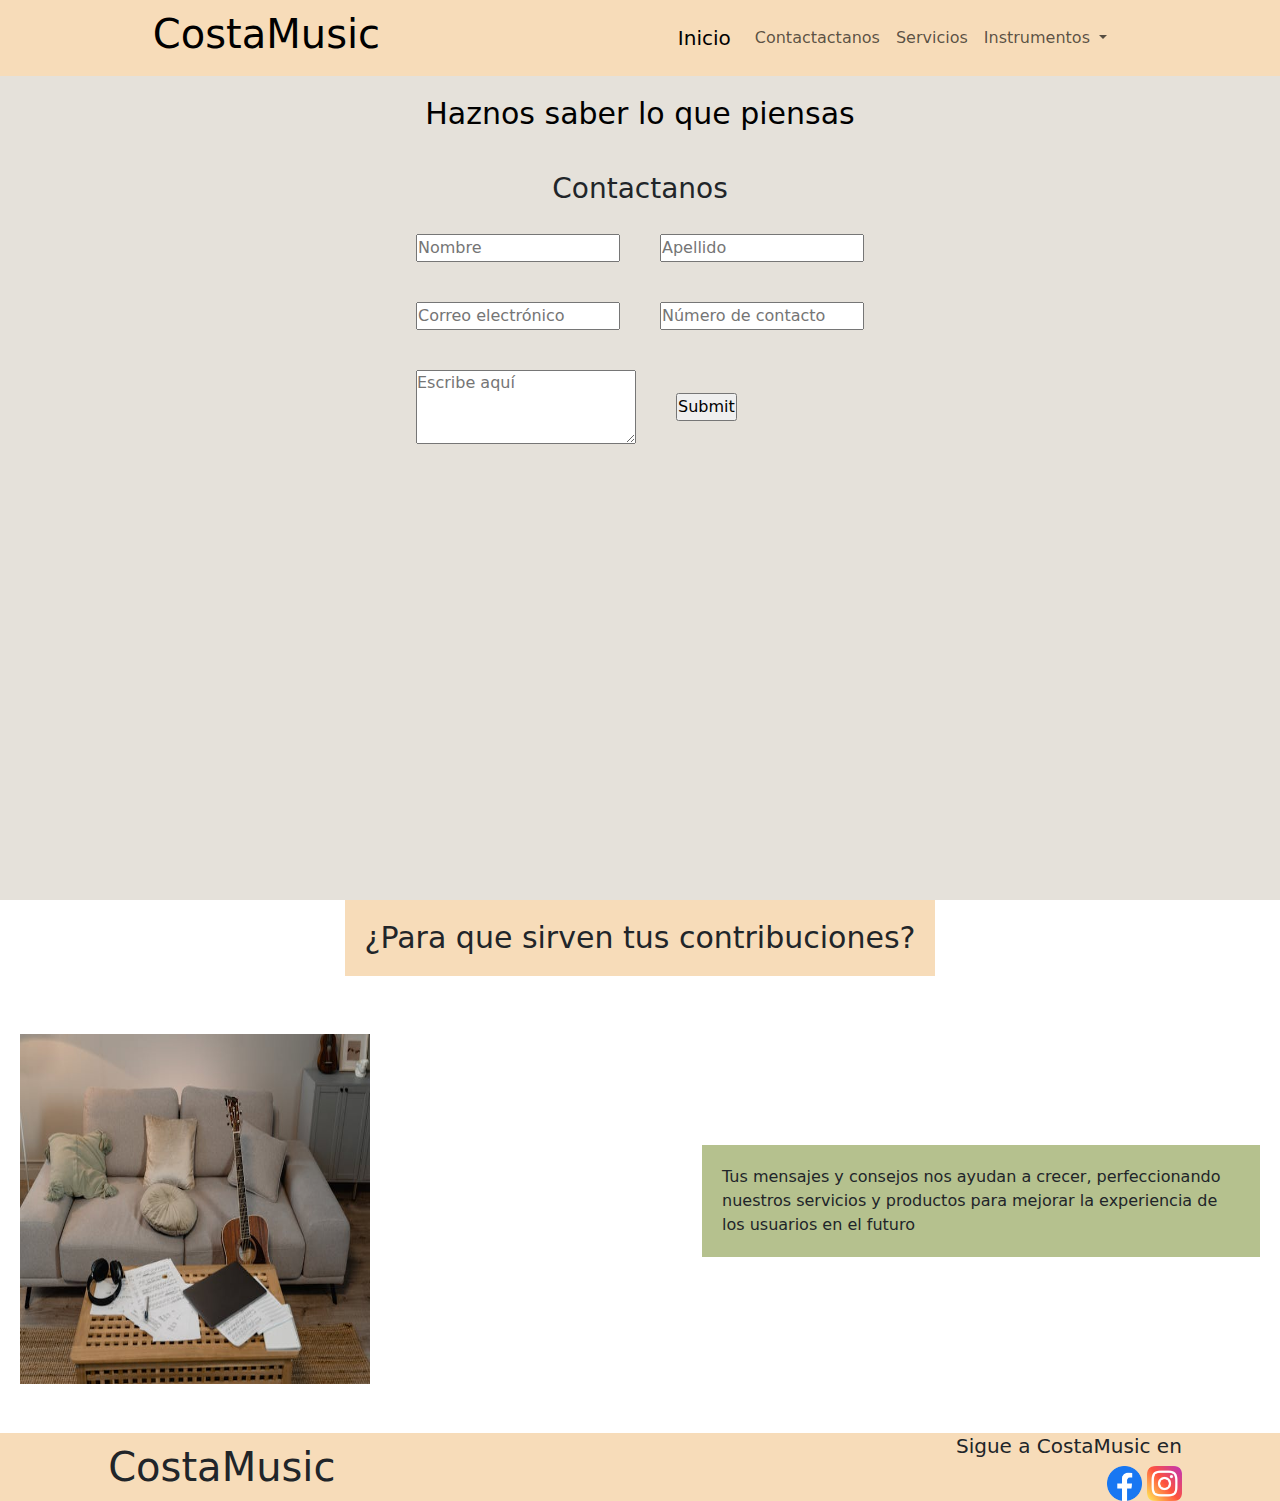
<file: pages/contacto.html>
<!DOCTYPE html>
<html>

<head>
    <meta charset="UTF-8">
    <meta name="viewport" content="width=device-width, initial-scale=1.0">
    <link rel="stylesheet" href="../css/estilos.css">
    <link href="https://cdn.jsdelivr.net/npm/bootstrap@5.3.3/dist/css/bootstrap.min.css" rel="stylesheet"
        integrity="sha384-QWTKZyjpPEjISv5WaRU9OFeRpok6YctnYmDr5pNlyT2bRjXh0JMhjY6hW+ALEwIH" crossorigin="anonymous">
    <title>CostaMusic</title>
</head>

<body>
    <header id="header" class="encabezado">
        <h1>CostaMusic</h1>
        <nav class="navbar navbar-expand-lg fondo-navbar">
            <div class="container-fluid">
                <a class="navbar-brand" href="../index.html">Inicio</a>
                <button class="navbar-toggler" type="button" data-bs-toggle="collapse"
                    data-bs-target="#navbarNavDropdown" aria-controls="navbarNavDropdown" aria-expanded="false"
                    aria-label="Toggle navigation">
                    <span class="navbar-toggler-icon"></span>
                </button>
                <div class="collapse navbar-collapse" id="navbarNavDropdown">
                    <ul class="navbar-nav">
                        <li class="nav-item">
                            <a class="nav-link" href="./contacto.html">Contactactanos</a>
                        </li>
                        <li class="nav-item">
                            <a class="nav-link" href="./servicios.html">Servicios</a>
                        </li>
                        <li class="nav-item dropdown">
                            <a class="nav-link dropdown-toggle" href="./instrumentos.html" role="button"
                                data-bs-toggle="dropdown" aria-expanded="false">
                                Instrumentos
                            </a>
                            <ul class="dropdown-menu">
                                <li><a class="dropdown-item" href="./guitarras-bajos.html">Guitarras y Bajos</a></li>
                                <li><a class="dropdown-item" href="./teclados.html">Teclados</a></li>
                                <li><a class="dropdown-item" href="./percusion.html">Percusión</a></li>
                            </ul>
                        </li>
                    </ul>
                </div>
            </div>
    </header>
    <main>
        <section class="hero-contacto">
            <h2>Haznos saber lo que piensas</h2>
            <div class="formulario">
                <h3>Contactanos</h3>
                <form action="" method="" enctype="">
                    <div>
                        <label for="nombre" class="nombre"></label>
                        <input type="text" name="nombre" id="nombre" placeholder="Nombre">
                    </div>
                    <div>
                        <label for="apellido"></label>
                        <input type="text" name="apellido" id="apellido" placeholder="Apellido">
                    </div>
                </form>
                <form action="">
                    <div>
                        <label for="correo"></label>
                        <input type="email" name="correo" id="correo" placeholder="Correo electrónico">
                    </div>
                    <div class="telefono">
                        <label for="telefono"></label>
                        <input type="text" name="telefono" id="telefono" placeholder="Número de contacto">
                    </div>
                </form>
                <form action="">
                    <div>
                        <textarea name="mensaje" id="" rows="3" cols="25" placeholder="Escribe aquí"></textarea>
                    </div>
                    <div>
                        <input type="submit">
                    </div>
                </form>
            </div>
        </section>
        <section class="informacion-msg">
            <div>
                <h3>¿Para que sirven tus contribuciones?</h3>
                <div>
                    <img src="../img/info-contacto.jpg" alt="">
                <p>Tus mensajes y consejos nos ayudan a crecer, perfeccionando nuestros servicios y productos para mejorar la experiencia de los usuarios en el futuro</p>
            </div>
            </div>
        </section>
    </main>
    <footer class="footer-contacto">
        <h3>CostaMusic</h3>
        <div class="footer-contenedor-iconos">
            <h5>Sigue a CostaMusic en</h5>
            <div class="iconos">
                <a href="https://www.facebook.com" target="_blank"><img src="../img/facebook.png" alt=""></a>
                <a href="https://www.instagram.com" target="_blank"><img src="../img/instagram.png" alt=""></a>
            </div>
        </div>
    </footer>
    <script src="https://cdn.jsdelivr.net/npm/bootstrap@5.3.3/dist/js/bootstrap.bundle.min.js"
        integrity="sha384-YvpcrYf0tY3lHB60NNkmXc5s9fDVZLESaAA55NDzOxhy9GkcIdslK1eN7N6jIeHz"
        crossorigin="anonymous"></script>
</body>
</file>
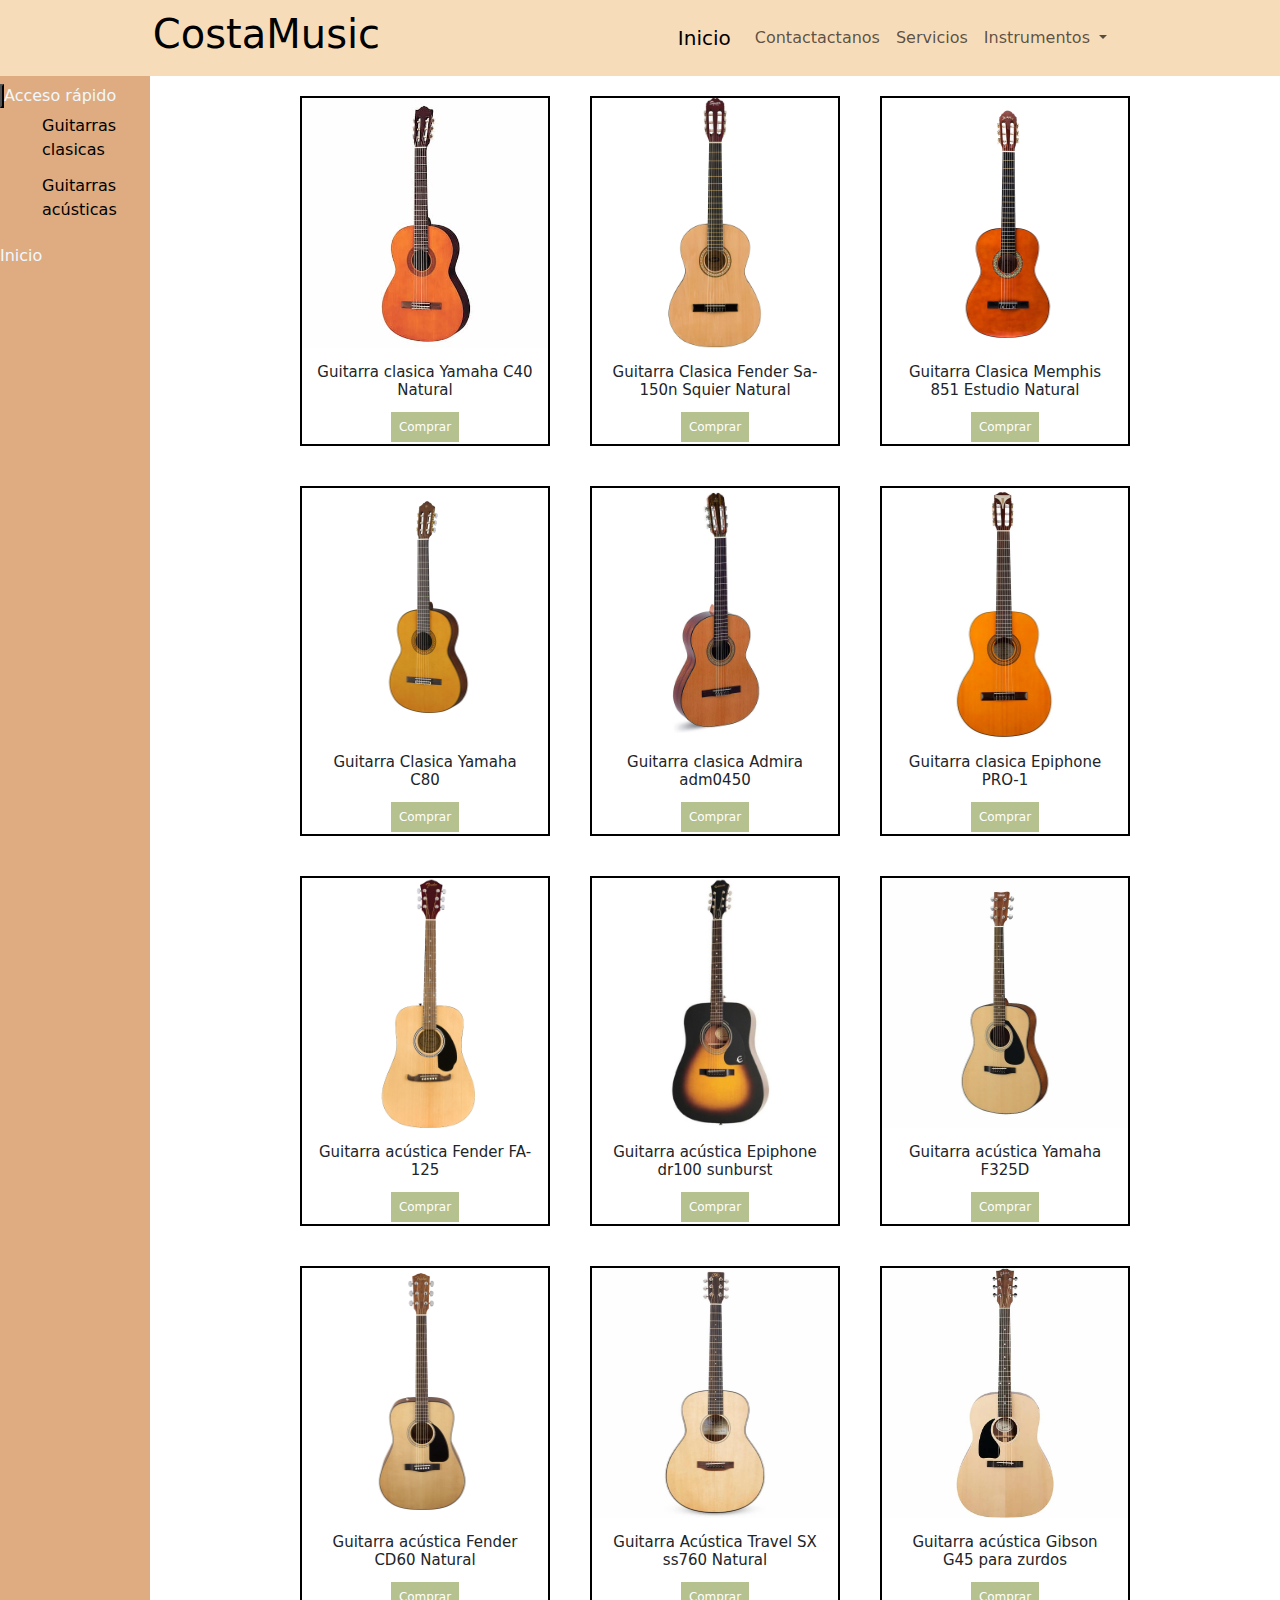
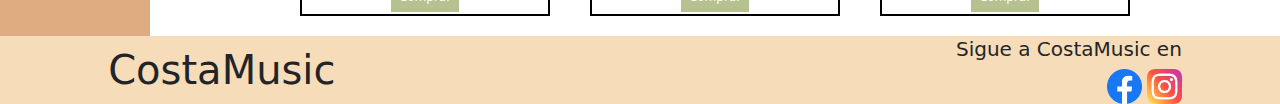
<file: pages/guitarras-bajos.html>
<!DOCTYPE html>
<html>

<head>
    <meta charset="UTF-8">
    <meta name="viewport" content="width=device-width, initial-scale=1.0">
    <link rel="stylesheet" href="../css/estilos.css">
    <link href="https://cdn.jsdelivr.net/npm/bootstrap@5.3.3/dist/css/bootstrap.min.css" rel="stylesheet"
        integrity="sha384-QWTKZyjpPEjISv5WaRU9OFeRpok6YctnYmDr5pNlyT2bRjXh0JMhjY6hW+ALEwIH" crossorigin="anonymous">
    <title>CostaMusic</title>
</head>
<body>
    <header id="header" class="encabezado">
        <h1 class="header-titulo-guitarras">CostaMusic</h1>
        <nav class="navbar navbar-expand-lg fondo-navbar">
            <div class="container-fluid">
                <a class="navbar-brand" href="../index.html">Inicio</a>
                <button class="navbar-toggler" type="button" data-bs-toggle="collapse"
                    data-bs-target="#navbarNavDropdown" aria-controls="navbarNavDropdown" aria-expanded="false"
                    aria-label="Toggle navigation">
                    <span class="navbar-toggler-icon"></span>
                </button>
                <div class="collapse navbar-collapse" id="navbarNavDropdown">
                    <ul class="navbar-nav">
                        <li class="nav-item">
                            <a class="nav-link" href="./contacto.html">Contactactanos</a>
                        </li>
                        <li class="nav-item">
                            <a class="nav-link" href="./servicios.html">Servicios</a>
                        </li>
                        <li class="nav-item dropdown">
                            <a class="nav-link dropdown-toggle" href="./instrumentos.html" role="button"
                                data-bs-toggle="dropdown" aria-expanded="false">
                                Instrumentos
                            </a>
                            <ul class="dropdown-menu">
                                <li><a class="dropdown-item" href="./guitarras-bajos.html">Guitarras y Bajos</a></li>
                                <li><a class="dropdown-item" href="./teclados.html">Teclados</a></li>
                                <li><a class="dropdown-item" href="./percusion.html">Percusión</a></li>
                            </ul>
                        </li>
                    </ul>
                </div>
            </div>
    </header>
    <main>
        <div class="contenedor-grilla-guitarras-bajos">
            <section class="guitarras">
                <div class="productos-contenedor-guitarras">
                    <div id="guitarra-clasica">
                        <img src="../img/guitarra-clasica-yamaha-c40.jpg" alt="">
                        <h3>Guitarra clasica Yamaha C40 Natural</h3>
                        <p><a href="#">Comprar</a></p>
                    </div>
                    <div>
                        <img src="../img/guitarra-clasica-fender.jpg" alt="">
                        <h3>Guitarra Clasica Fender Sa-150n Squier Natural</h3>
                        <p><a href="#">Comprar</a></p>
                    </div>
                    <div>
                        <img src="../img/guitarra-clasica-memphis.jpg" alt="">
                        <h3>Guitarra Clasica Memphis 851 Estudio Natural</h3>
                        <p><a href="#">Comprar</a></p>
                    </div>
                    <div>
                        <img src="../img/guitarra-clasica-yamaha-c80.jpg" alt="">
                        <h3>Guitarra Clasica Yamaha C80</h3>
                        <p><a href="#">Comprar</a></p>
                    </div>
                    <div>
                        <img src="../img/guitarra-clasica-admira-adm0450.jpg" alt="">
                        <h3>Guitarra clasica Admira adm0450</h3>
                        <p><a href="#">Comprar</a></p>
                    </div>
                    <div>
                        <img src="../img/guitarra-clasica-epiphone-pro-1.jpg" alt="">
                        <h3>Guitarra clasica Epiphone PRO-1</h3>
                        <p><a href="#">Comprar</a></p>
                    </div>
                    <div id="guitarra-acustica">
                        <img src="../img/guitarra-acustica-fender-fa125.jpg" alt="">
                        <h3>Guitarra acústica Fender FA-125</h3>
                        <p><a href="">Comprar</a></p>
                    </div>
                    <div>
                        <img src="../img/guitarra-acustica-epiphone-dr100-sunburst.jpg" alt="">
                        <h3>Guitarra acústica Epiphone dr100 sunburst</h3>
                        <p><a href="#">Comprar</a></p>
                    </div>
                    <div>
                        <img src="../img/guitarra-acustica-yamaha-f325d.jpg" alt="">
                        <h3>Guitarra acústica Yamaha F325D</h3>
                        <p><a href="#">Comprar</a></p>
                    </div>
                    <div class="guitarra-acustica-4">
                        <img src="../img/guitarra-acústica-fender-cd60-dread-v3.jpg" alt="">
                        <h3>Guitarra acústica Fender CD60 Natural</h3>
                        <p><a href="#">Comprar</a></p>
                    </div>
                    <div class="guitarra-acustica-5">
                        <img src="../img/guitarra-acustica-travel-sx-ss760.jpg" alt="">
                        <h3>Guitarra Acústica Travel SX ss760 Natural</h3>
                        <p><a href="#">Comprar</a></p>
                    </div>
                    <div class="guitarra-acustica-6">
                        <img src="../img/guitarra-acustica-gibson-g45.jpg" alt="">
                        <h3>Guitarra acústica Gibson G45 para zurdos</h3>
                        <p><a href="#">Comprar</a></p>
                    </div>
                </div>
            </section>
            <section class="menu-productos">
                <nav class="navbar">
                    <div class="wrapper">
                        <aside id="sidebar">
                            <div class="d-flex">
                                <button class="toggle-btn" type="button">
                                    <i class="lni lni-grid-alt"></i>
                                </button>
                                <div class="sidebar-logo">
                                    <a href="#">Acceso rápido</a>
                                </div>
                            </div>
                            <ul class="sidebar-nav">
                                <li class="sidebar-item">
                                    <a href="#" class="sidebar-link">
                                        <i class="lni lni-user"></i>
                                        <span>Guitarras clasicas</span>
                                    </a>
                                </li>
                                <li class="sidebar-item">
                                    <a href="#" class="sidebar-link collapsed has-dropdown" data-bs-toggle="collapse"
                                        data-bs-target="#auth" aria-expanded="false" aria-controls="auth">
                                        <i class="lni lni-protection"></i>
                                        <span>Guitarras acústicas</span>
                                    </a>
                                    <ul id="auth" class="sidebar-dropdown list-unstyled collapse" data-bs-parent="#sidebar">
                                        <li class="sidebar-item">
                                            <a href="#" class="sidebar-link">Login</a>
                                        </li>
                                        <li class="sidebar-item">
                                            <a href="#" class="sidebar-link">Register</a>
                                        </li>
                                    </ul>
                                </li>
                            </ul>
                            <div class="sidebar-footer">
                                <a href="../index.html" class="sidebar-link">
                                    <i class="lni lni-exit"></i>
                                    <span>Inicio</span>
                                </a>
                            </div>
                        </aside>
                </nav>
            </section>
        </div>
    </main>
    <footer class="footer-instrumentos">
        <h3>CostaMusic</h3>
        <div class="footer-contenedor-iconos">
            <h5>Sigue a CostaMusic en</h5>
            <div class="iconos">
                <a href="https://www.facebook.com" target="_blank"><img src="../img/facebook.png" alt=""></a>
                <a href="https://www.instagram.com" target="_blank"><img src="../img/instagram.png" alt=""></a>
            </div>
        </div>
    </footer>
    <script src="https://cdn.jsdelivr.net/npm/bootstrap@5.3.3/dist/js/bootstrap.bundle.min.js"
        integrity="sha384-YvpcrYf0tY3lHB60NNkmXc5s9fDVZLESaAA55NDzOxhy9GkcIdslK1eN7N6jIeHz"
        crossorigin="anonymous"></script>
</body>
</file>
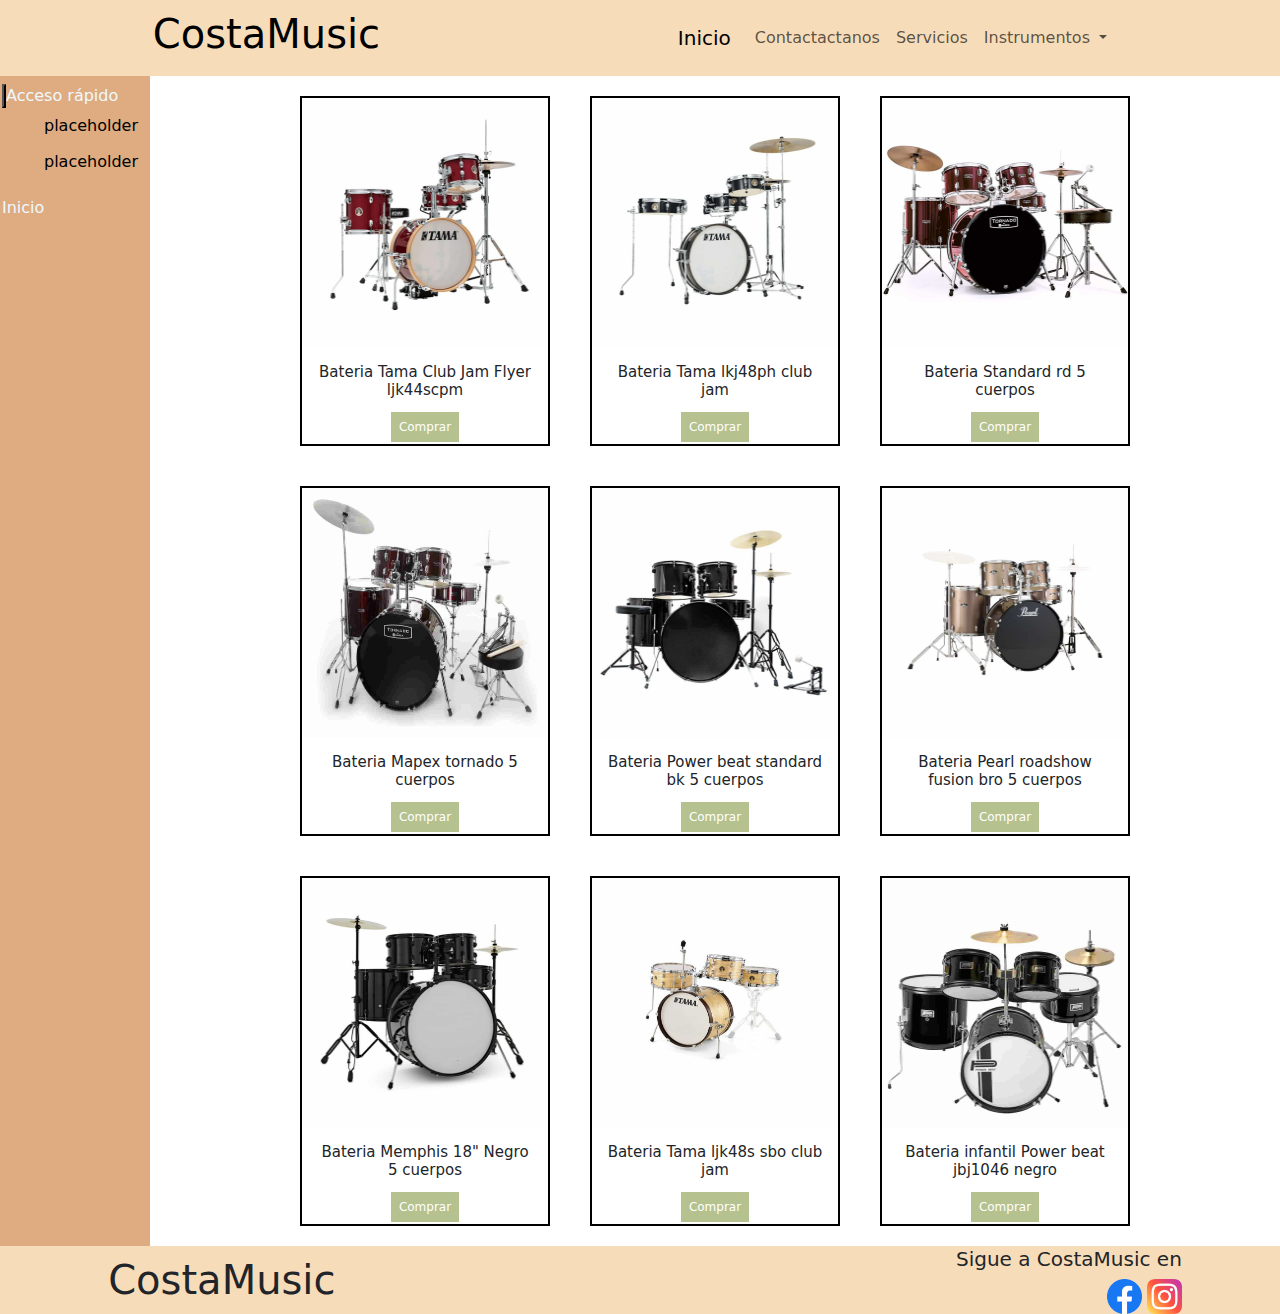
<file: pages/percusion.html>
<!DOCTYPE html>
<html>

<head>
    <meta charset="UTF-8">
    <meta name="viewport" content="width=device-width, initial-scale=1.0">
    <link rel="stylesheet" href="../css/estilos.css">
    <link href="https://cdn.jsdelivr.net/npm/bootstrap@5.3.3/dist/css/bootstrap.min.css" rel="stylesheet"
        integrity="sha384-QWTKZyjpPEjISv5WaRU9OFeRpok6YctnYmDr5pNlyT2bRjXh0JMhjY6hW+ALEwIH" crossorigin="anonymous">
    <title>CostaMusic</title>
</head>
<body>
    <header id="header" class="encabezado">
        <h1 class="header-titulo-guitarras">CostaMusic</h1>
        <nav class="navbar navbar-expand-lg fondo-navbar">
            <div class="container-fluid">
                <a class="navbar-brand" href="../index.html">Inicio</a>
                <button class="navbar-toggler" type="button" data-bs-toggle="collapse"
                    data-bs-target="#navbarNavDropdown" aria-controls="navbarNavDropdown" aria-expanded="false"
                    aria-label="Toggle navigation">
                    <span class="navbar-toggler-icon"></span>
                </button>
                <div class="collapse navbar-collapse" id="navbarNavDropdown">
                    <ul class="navbar-nav">
                        <li class="nav-item">
                            <a class="nav-link" href="./contacto.html">Contactactanos</a>
                        </li>
                        <li class="nav-item">
                            <a class="nav-link" href="./servicios.html">Servicios</a>
                        </li>
                        <li class="nav-item dropdown">
                            <a class="nav-link dropdown-toggle" href="./instrumentos.html" role="button"
                                data-bs-toggle="dropdown" aria-expanded="false">
                                Instrumentos
                            </a>
                            <ul class="dropdown-menu">
                                <li><a class="dropdown-item" href="./guitarras-bajos.html">Guitarras y Bajos</a></li>
                                <li><a class="dropdown-item" href="./teclados.html">Teclados</a></li>
                                <li><a class="dropdown-item" href="./percusion.html">Percusión</a></li>
                            </ul>
                        </li>
                    </ul>
                </div>
            </div>
    </header>
    <main>
        <div class="contenedor-grilla-percusion">
            <section>
                <div class="productos-contenedor-percusion">
                    <div id="baterias">
                        <img src="../img/bateria-tama-club-jam-flyer-ljk44scpm.jpg" alt="">
                        <h3>Bateria Tama Club Jam Flyer ljk44scpm</h3>
                        <p><a href="#">Comprar</a></p>
                    </div>
                    <div>
                        <img src="../img/bateria-tama-lkj48ph-club-jam-negro.jpg" alt="">
                        <h3>Bateria Tama lkj48ph club jam</h3>
                        <p><a href="#">Comprar</a></p>
                    </div>
                    <div>
                        <img src="../img/bateria-tornado-standard-rd-5-cuerpos.jpg" alt="">
                        <h3>Bateria Standard rd 5 cuerpos</h3>
                        <p><a href="#">Comprar</a></p>
                    </div>
                    <div>
                        <img src="../img/bateria-mapex-tornado-5-cuerpos.jpg" alt="">
                        <h3>Bateria Mapex tornado 5 cuerpos</h3>
                        <p><a href="#">Comprar</a></p>
                    </div>
                    <div>
                        <img src="../img/bateria-power-beat-standard-bk-5-cuerpos.jpg" alt="">
                        <h3>Bateria Power beat standard bk 5 cuerpos</h3>
                        <p><a href="#">Comprar</a></p>
                    </div>
                    <div>
                        <img src="../img/bateria-pearl-roadshow-fusion-bro-5-cuerpos.jpg" alt="">
                        <h3>Bateria Pearl roadshow fusion bro 5 cuerpos</h3>
                        <p><a href="#">Comprar</a></p>
                    </div>
                    <div>
                        <img src="../img/bateria-memphis-18-negro-5cuerpos.jpg" alt="">
                        <h3>Bateria Memphis 18" Negro 5 cuerpos</h3>
                        <p><a href="#">Comprar</a></p>
                    </div>
                    <div>
                        <img src="../img/bateria-tama-ljk48s-sbo-club-jam.jpg" alt="">
                        <h3>Bateria Tama ljk48s sbo club jam</h3>
                        <p><a href="#">Comprar</a></p>
                    </div>
                    <div>
                        <img src="../img/bateria-infantil-power-beat-jbj1046-black.jpg" alt="">
                        <h3>Bateria infantil Power beat jbj1046 negro</h3>
                        <p><a href="#">Comprar</a></p>
                    </div>
                </div>
            </section>
            <section class="menu-productos">
                <nav class="navbar">
                    <div class="wrapper">
                        <aside id="sidebar">
                            <div class="d-flex">
                                <button class="toggle-btn" type="button">
                                    <i class="lni lni-grid-alt"></i>
                                </button>
                                <div class="sidebar-logo">
                                    <a href="#">Acceso rápido</a>
                                </div>
                            </div>
                            <ul class="sidebar-nav">
                                <li class="sidebar-item">
                                    <a href="#" class="sidebar-link">
                                        <i class="lni lni-user"></i>
                                        <span>placeholder</span>
                                    </a>
                                </li>
                                <li class="sidebar-item">
                                    <a href="#" class="sidebar-link collapsed has-dropdown" data-bs-toggle="collapse"
                                        data-bs-target="#auth" aria-expanded="false" aria-controls="auth">
                                        <i class="lni lni-protection"></i>
                                        <span>placeholder</span>
                                    </a>
                                </li>
                            </ul>
                            <div class="sidebar-footer">
                                <a href="../index.html" class="sidebar-link">
                                    <i class="lni lni-exit"></i>
                                    <span>Inicio</span>
                                </a>
                            </div>
                        </aside>
                </nav>
            </section>
        </div>
    </main>
    <footer class="footer-instrumentos">
        <h3>CostaMusic</h3>
        <div class="footer-contenedor-iconos">
            <h5>Sigue a CostaMusic en</h5>
            <div class="iconos">
                <a href="https://www.facebook.com" target="_blank"><img src="../img/facebook.png" alt=""></a>
                <a href="https://www.instagram.com" target="_blank"><img src="../img/instagram.png" alt=""></a>
            </div>
        </div>
    </footer>
    <script src="https://cdn.jsdelivr.net/npm/bootstrap@5.3.3/dist/js/bootstrap.bundle.min.js"
        integrity="sha384-YvpcrYf0tY3lHB60NNkmXc5s9fDVZLESaAA55NDzOxhy9GkcIdslK1eN7N6jIeHz"
        crossorigin="anonymous"></script>
</body>
</file>
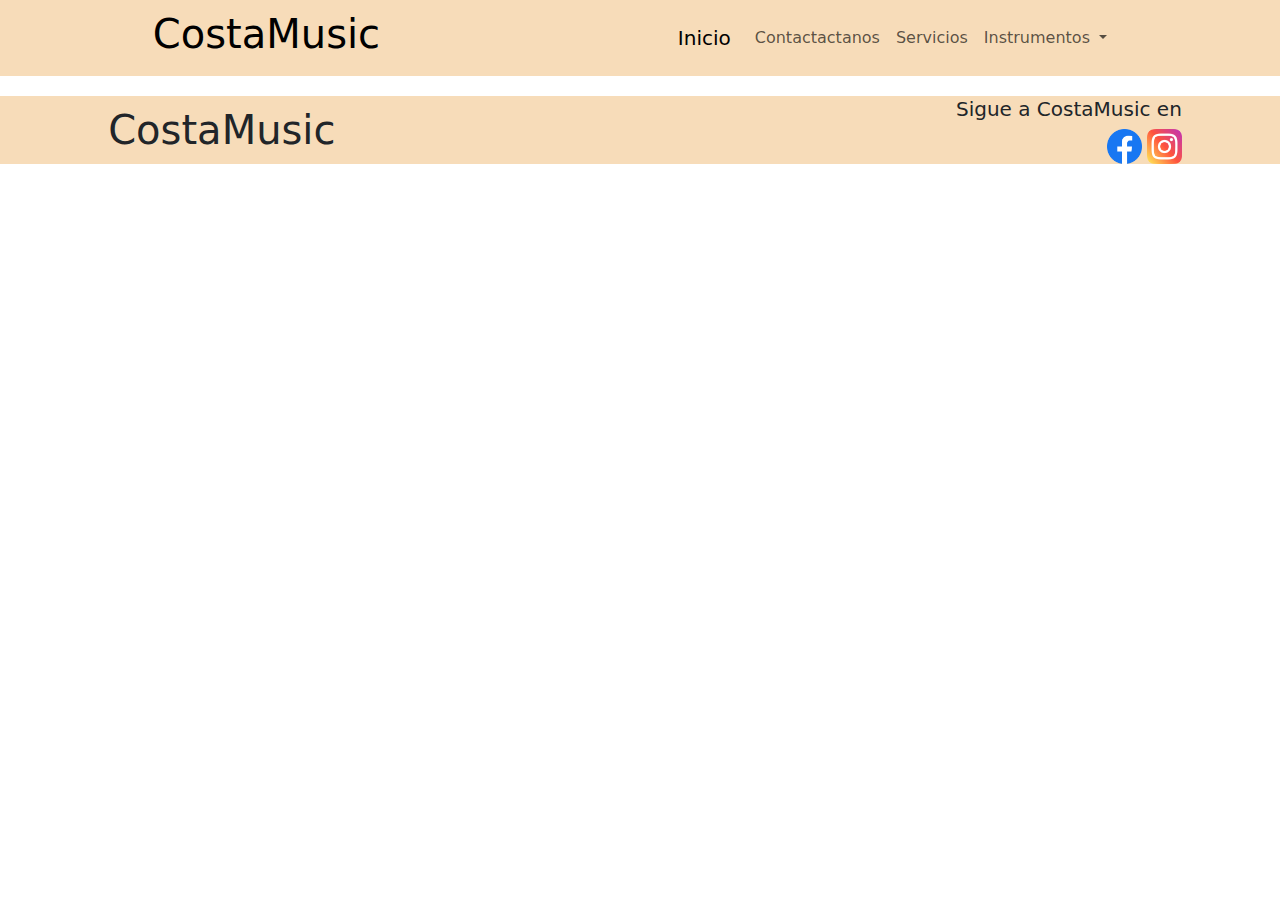
<file: pages/servicios.html>
<!DOCTYPE html>
<html>
<head>
    <meta charset="UTF-8">
    <meta name="viewport" content="width=device-width, initial-scale=1.0">
    <link rel="stylesheet" href="../css/estilos.css">
    <link href="https://cdn.jsdelivr.net/npm/bootstrap@5.3.3/dist/css/bootstrap.min.css" rel="stylesheet"
    integrity="sha384-QWTKZyjpPEjISv5WaRU9OFeRpok6YctnYmDr5pNlyT2bRjXh0JMhjY6hW+ALEwIH" crossorigin="anonymous">
    <title>CostaMusic</title>
</head>
<body>
    <header id="header" class="encabezado">
        <h1>CostaMusic</h1>
        <nav class="navbar navbar-expand-lg fondo-navbar">
            <div class="container-fluid">
                <a class="navbar-brand" href="../index.html">Inicio</a>
                <button class="navbar-toggler" type="button" data-bs-toggle="collapse"
                    data-bs-target="#navbarNavDropdown" aria-controls="navbarNavDropdown" aria-expanded="false"
                    aria-label="Toggle navigation">
                    <span class="navbar-toggler-icon"></span>
                </button>
                <div class="collapse navbar-collapse" id="navbarNavDropdown">
                    <ul class="navbar-nav">
                        <li class="nav-item">
                            <a class="nav-link" href="./contacto.html">Contactactanos</a>
                        </li>
                        <li class="nav-item">
                            <a class="nav-link" href="./servicios.html">Servicios</a>
                        </li>
                        <li class="nav-item dropdown">
                            <a class="nav-link dropdown-toggle" href="./instrumentos.html" role="button" data-bs-toggle="dropdown"
                                aria-expanded="false">
                                Instrumentos
                            </a>
                            <ul class="dropdown-menu">
                                <li><a class="dropdown-item" href="./guitarras-bajos.html">Guitarras y Bajos</a></li>
                                <li><a class="dropdown-item" href="./teclados.html">Teclados</a></li>
                                <li><a class="dropdown-item" href="./percusion.html">Percusión</a></li>
                            </ul>
                        </li>
                    </ul>
                </div>
            </div>
        </header>
    <main>
        <section>
        </section>
    </main>
    <footer>
        <h3>CostaMusic</h3>
        <div class="footer-contenedor-iconos">
            <h5>Sigue a CostaMusic en</h5>
            <div class="iconos">
                <a href="https://www.facebook.com" target="_blank"><img src="../img/facebook.png" alt=""></a>
                <a href="https://www.instagram.com" target="_blank"><img src="../img/instagram.png" alt=""></a>
            </div>
        </div>
    </footer>
    <script src="https://cdn.jsdelivr.net/npm/bootstrap@5.3.3/dist/js/bootstrap.bundle.min.js"
    integrity="sha384-YvpcrYf0tY3lHB60NNkmXc5s9fDVZLESaAA55NDzOxhy9GkcIdslK1eN7N6jIeHz"
    crossorigin="anonymous"></script>
</body>
</file>
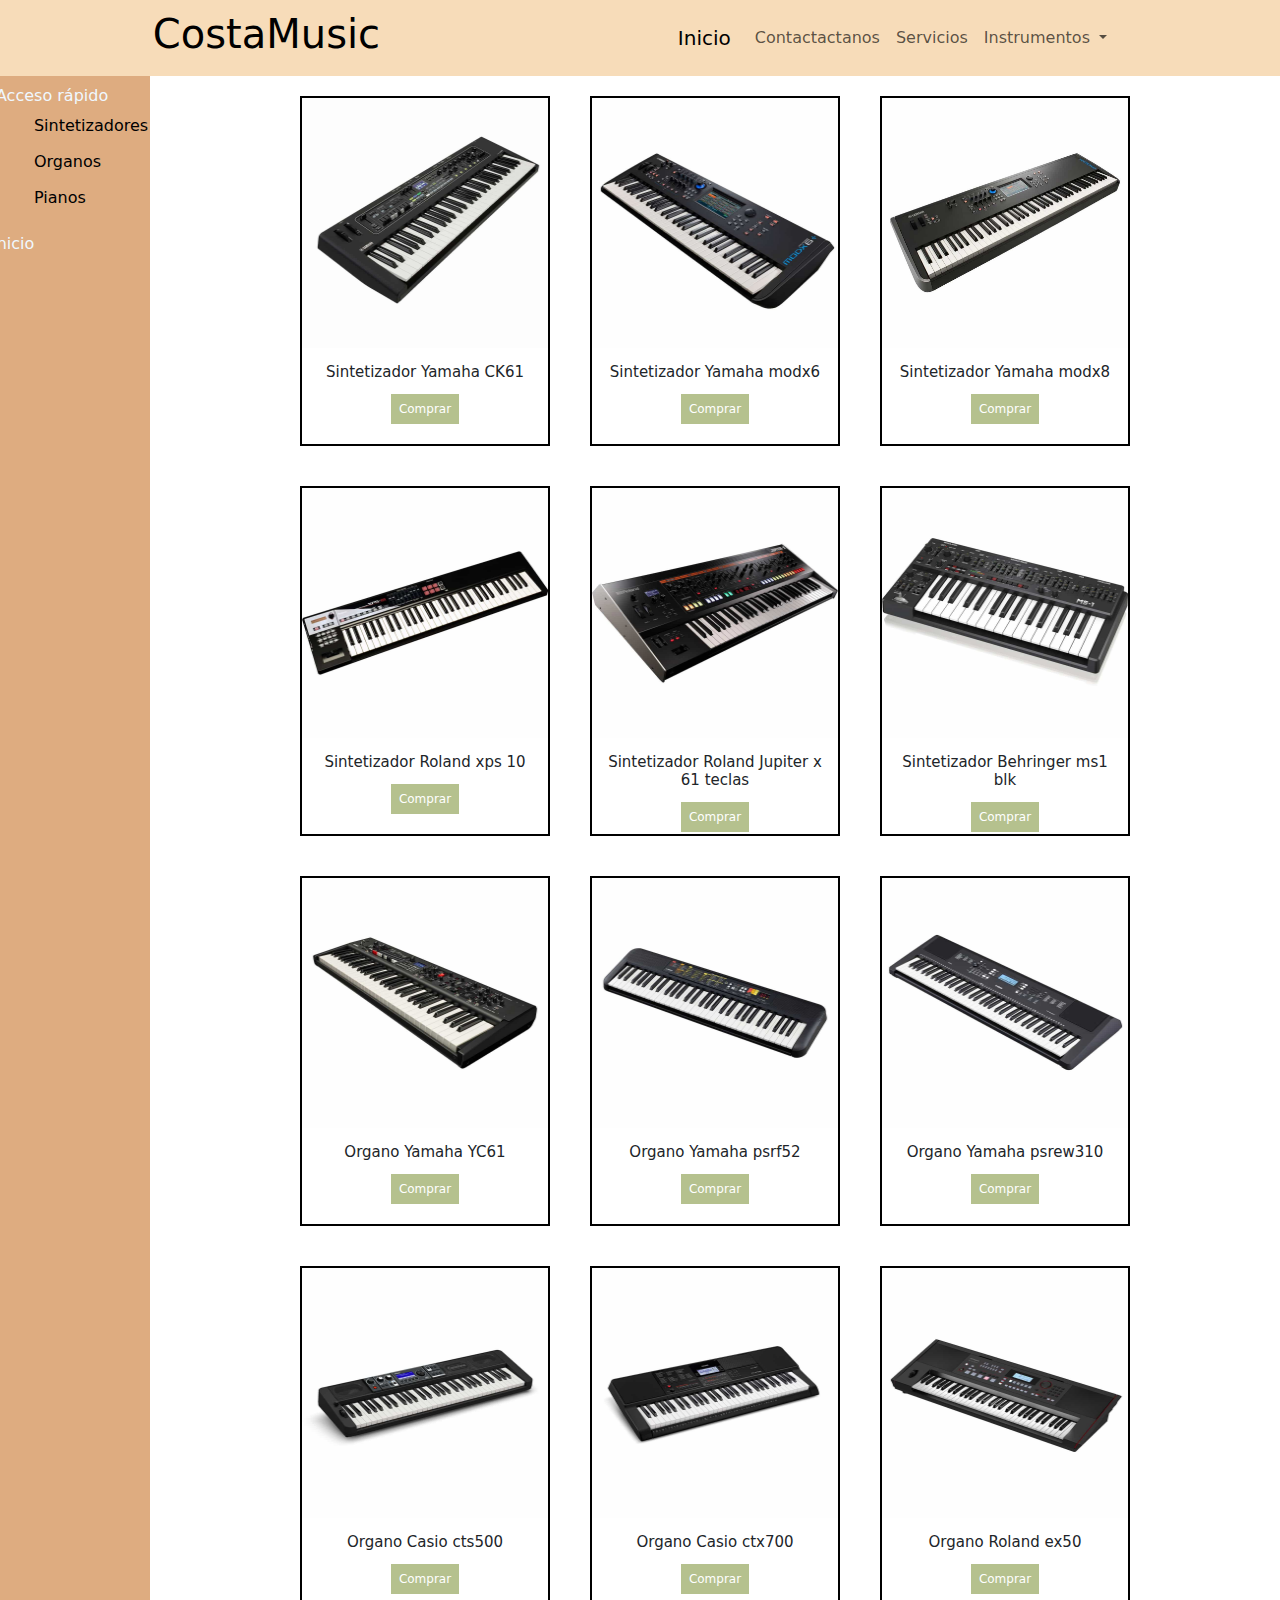
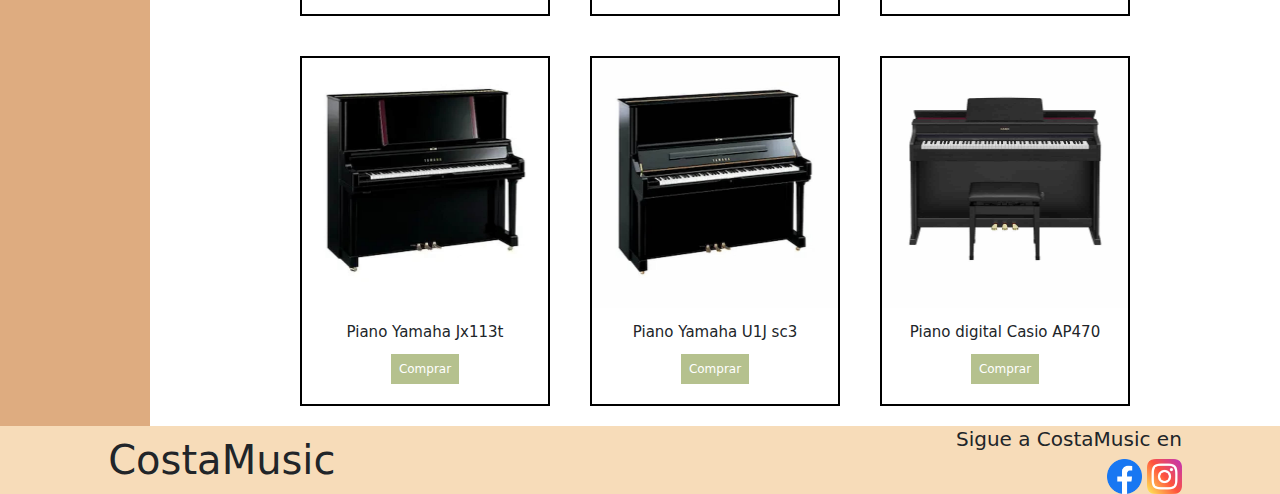
<file: pages/teclados.html>
<!DOCTYPE html>
<html>

<head>
    <meta charset="UTF-8">
    <meta name="viewport" content="width=device-width, initial-scale=1.0">
    <link rel="stylesheet" href="../css/estilos.css">
    <link href="https://cdn.jsdelivr.net/npm/bootstrap@5.3.3/dist/css/bootstrap.min.css" rel="stylesheet"
        integrity="sha384-QWTKZyjpPEjISv5WaRU9OFeRpok6YctnYmDr5pNlyT2bRjXh0JMhjY6hW+ALEwIH" crossorigin="anonymous">
    <title>CostaMusic</title>
</head>
<body>
    <header id="header" class="encabezado">
        <h1 class="header-titulo-guitarras">CostaMusic</h1>
        <nav class="navbar navbar-expand-lg fondo-navbar">
            <div class="container-fluid">
                <a class="navbar-brand" href="../index.html">Inicio</a>
                <button class="navbar-toggler" type="button" data-bs-toggle="collapse"
                    data-bs-target="#navbarNavDropdown" aria-controls="navbarNavDropdown" aria-expanded="false"
                    aria-label="Toggle navigation">
                    <span class="navbar-toggler-icon"></span>
                </button>
                <div class="collapse navbar-collapse" id="navbarNavDropdown">
                    <ul class="navbar-nav">
                        <li class="nav-item">
                            <a class="nav-link" href="./contacto.html">Contactactanos</a>
                        </li>
                        <li class="nav-item">
                            <a class="nav-link" href="./servicios.html">Servicios</a>
                        </li>
                        <li class="nav-item dropdown">
                            <a class="nav-link dropdown-toggle" href="./instrumentos.html" role="button"
                                data-bs-toggle="dropdown" aria-expanded="false">
                                Instrumentos
                            </a>
                            <ul class="dropdown-menu">
                                <li><a class="dropdown-item" href="./guitarras-bajos.html">Guitarras y Bajos</a></li>
                                <li><a class="dropdown-item" href="./teclados.html">Teclados</a></li>
                                <li><a class="dropdown-item" href="./percusion.html">Percusión</a></li>
                            </ul>
                        </li>
                    </ul>
                </div>
            </div>
    </header>
    <main>
        <div class="contenedor-grilla-teclados">
            <section>
                <div class="productos-contenedor-teclados">
                    <div id="sintetizadores">
                        <img src="../img/sintetizador-yamaha-ck61.jpg" alt="">
                        <h3>Sintetizador Yamaha CK61</h3>
                        <p><a href="#">Comprar</a></p>
                    </div>
                    <div>
                        <img src="../img/sintetizador-yamaha-modx6.jpg" alt="">
                        <h3>Sintetizador Yamaha modx6</h3>
                        <p><a href="#">Comprar</a></p>
                    </div>
                    <div>
                        <img src="../img/sintetizador-yamaha-modx8.jpg" alt="">
                        <h3>Sintetizador Yamaha modx8</h3>
                        <p><a href="#">Comprar</a></p>
                    </div>
                    <div>
                        <img src="../img/sintetizador-roland-xps-10.jpg" alt="">
                        <h3>Sintetizador Roland xps 10</h3>
                        <p><a href="#">Comprar</a></p>
                    </div>
                    <div>
                        <img src="../img/sintetizador-roland-jupiter-x-61-teclas.jpg" alt="">
                        <h3>Sintetizador Roland Jupiter x 61 teclas</h3>
                        <p><a href="#">Comprar</a></p>
                    </div>
                    <div>
                        <img src="../img/sintetizador-behringer-ms1-blk.jpg" alt="">
                        <h3>Sintetizador Behringer ms1 blk</h3>
                        <p><a href="#">Comprar</a></p>
                    </div>
                    <div id="organos">
                        <img src="../img/organo-yamaha-yc61.jpg" alt="">
                        <h3>Organo Yamaha YC61</h3>
                        <p><a href="#">Comprar</a></p>
                    </div>
                    <div>
                        <img src="../img/organo-yamaha-psrf52.jpg" alt="">
                        <h3>Organo Yamaha psrf52</h3>
                        <p><a href="#">Comprar</a></p>
                    </div>
                    <div>
                        <img src="../img/organo-yamaha-psrew310.jpg" alt="">
                        <h3>Organo Yamaha psrew310</h3>
                        <p><a href="#">Comprar</a></p>
                    </div>
                    <div>
                        <img src="../img/organo-casio-cts500.jpg" alt="">
                        <h3>Organo Casio cts500</h3>
                        <p><a href="#">Comprar</a></p>
                    </div>
                    <div>
                        <img src="../img/organo-casio-ctx700.jpg" alt="">
                        <h3>Organo Casio ctx700</h3>
                        <p><a href="#">Comprar</a></p>
                    </div>
                    <div>
                        <img src="../img/organo-roland-ex50.jpg" alt="">
                        <h3>Organo Roland ex50</h3>
                        <p><a href="#">Comprar</a></p>
                    </div>
                    <div id="pianos">
                        <img src="../img/piano-yamaha-jx113t.jpg" alt="">
                        <h3>Piano Yamaha Jx113t</h3>
                        <p><a href="#">Comprar</a></p>
                    </div>
                    <div>
                        <img src="../img/piano-yamaha-u1j-sc3.jpg" alt="">
                        <h3>Piano Yamaha U1J sc3</h3>
                        <p><a href="#">Comprar</a></p>
                    </div>
                    <div>
                        <img src="../img/piano-digital-casio-ap470.jpg" alt="">
                        <h3>Piano digital Casio AP470</h3>
                        <p><a href="#">Comprar</a></p>
                    </div>
                </div>
            </section>
            <section class="menu-productos">
                <nav class="navbar">
                    <div class="wrapper">
                        <aside id="sidebar">
                            <div class="d-flex">
                                <button class="toggle-btn" type="button">
                                    <i class="lni lni-grid-alt"></i>
                                </button>
                                <div class="sidebar-logo">
                                    <a href="#">Acceso rápido</a>
                                </div>
                            </div>
                            <ul class="sidebar-nav">
                                <li class="sidebar-item">
                                    <a href="#" class="sidebar-link">
                                        <i class="lni lni-user"></i>
                                        <span>Sintetizadores</span>
                                    </a>
                                </li>
                                <li class="sidebar-item">
                                    <a href="#" class="sidebar-link collapsed has-dropdown" data-bs-toggle="collapse"
                                        data-bs-target="#auth" aria-expanded="false" aria-controls="auth">
                                        <i class="lni lni-protection"></i>
                                        <span>Organos</span>
                                    </a>
                                </li>
                                <li class="sidebar-item">
                                    <a href="#" class="sidebar-link collapsed has-dropdown" data-bs-toggle="collapse"
                                        data-bs-target="#auth" aria-expanded="false" aria-controls="auth">
                                        <i class="lni lni-protection"></i>
                                        <span>Pianos</span>
                                    </a>
                                </li>
                            </ul>
                            <div class="sidebar-footer">
                                <a href="../index.html" class="sidebar-link">
                                    <i class="lni lni-exit"></i>
                                    <span>Inicio</span>
                                </a>
                            </div>
                        </aside>
                </nav>
            </section>
        </div>
    </main>
    <footer class="footer-instrumentos">
        <h3>CostaMusic</h3>
        <div class="footer-contenedor-iconos">
            <h5>Sigue a CostaMusic en</h5>
            <div class="iconos">
                <a href="https://www.facebook.com" target="_blank"><img src="../img/facebook.png" alt=""></a>
                <a href="https://www.instagram.com" target="_blank"><img src="../img/instagram.png" alt=""></a>
            </div>
        </div>
    </footer>
    <script src="https://cdn.jsdelivr.net/npm/bootstrap@5.3.3/dist/js/bootstrap.bundle.min.js"
        integrity="sha384-YvpcrYf0tY3lHB60NNkmXc5s9fDVZLESaAA55NDzOxhy9GkcIdslK1eN7N6jIeHz"
        crossorigin="anonymous"></script>
</body>
</file>
<file: css/estilos.css>
@charset "UTF-8";
@import url("https://fonts.googleapis.com/css2?family=Lato:ital,wght@0,100;0,300;0,400;0,700;0,900;1,100;1,300;1,400;1,700;1,900&display=swap");
.productos-contenedor-guitarras div p a, .productos-contenedor-teclados div p a, .productos-contenedor-percusion div p a {
  text-decoration: none;
  color: #ffffff;
  background-color: #B5C18E;
  font-size: 12px;
  padding: 8px; }

.footer-contacto, .footer-instrumentos {
  display: flex;
  justify-content: space-around;
  background-color: #F7DCB9;
  margin: 0;
  bottom: 0; }

/**!---RESET--- **/
* {
  margin: 0;
  padding: 0;
  box-sizing: border-box; }

/**!---BODY---**/
body {
  font-family: "Lato", sans-serif;
  background-color: white; }

/*?--Header--*/
header {
  background-color: #F7DCB9;
  color: #000000;
  padding: 10px;
  display: flex;
  justify-content: space-around; }
  header h1 {
    color: #000000;
    font-size: 40px; }
  header a {
    text-decoration: none;
    color: #000000; }

.fondo-navbar {
  background-color: #F7DCB9; }

.dropdown-menu {
  background-color: #F7DCB9 !important;
  --bs-dropdown-link-hover-bg: #DEAC80 !important; }

.carousel-caption h2 {
  font-size: 45px; }

.carousel-caption h3 {
  font-size: 25px;
  color: #B5C18E; }

.productos {
  width: auto;
  text-align: center;
  align-items: center;
  height: auto; }

.productos h2 {
  background-color: #F7DCB9;
  color: #000000;
  padding: 20px; }

.productos-contenedor {
  display: flex;
  justify-content: center;
  align-items: end;
  flex-wrap: wrap; }
  .productos-contenedor div {
    margin: 20px;
    border: 2px solid rgba(0, 0, 0, 0.425);
    width: 350px;
    height: 500px;
    background-color: #ffffff;
    text-align: center; }
    .productos-contenedor div h3 {
      margin: 15px; }
    .productos-contenedor div img {
      width: 100%;
      height: 400px;
      object-fit: cover; }
    .productos-contenedor div p a {
      text-decoration: none;
      color: #ffffff;
      background-color: #B5C18E;
      padding: 8px; }
      .productos-contenedor div p ahover {
        color: #6295A2;
        transition: all .1s; }

.catalogo {
  text-align: center; }
  .catalogo h2 {
    background-color: #DEAC80;
    color: #000000;
    padding: 20px; }

.contenedor-grilla {
  display: grid;
  grid-template-columns: repeat(3, 1fr);
  grid-auto-rows: 400px;
  gap: 15px;
  margin: 10px;
  object-fit: cover; }
  .contenedor-grilla div {
    position: relative; }
    .contenedor-grilla div img {
      width: 100%;
      height: 100%;
      object-fit: cover; }
    .contenedor-grilla div h3 {
      position: absolute;
      bottom: 0;
      background-color: #B5C18E;
      color: white;
      width: 100%; }

.img-1 {
  grid-column: span 3; }

.img-2 {
  grid-column: span 2; }

.img-3 {
  grid-row: span 2; }

.img-4 {
  grid-row: span 2; }

.img-6 {
  grid-column: span 2; }

.ir-arriba {
  position: fixed;
  bottom: 50px;
  right: 50px; }

.formulario {
  margin: 20px; }

/**?---Pagina guitarras y bajos---**/
.contenedor-grilla-guitarras-bajos {
  display: grid;
  grid-template-areas: "menu productos productos" "menu productos productos" "menu productos productos" "menu productos productos" "menu productos productos" "menu productos productos";
  grid-template-columns: 150px;
  grid-auto-rows: auto; }

.menu-productos {
  display: flex;
  flex-direction: column;
  align-items: center;
  grid-area: menu;
  background-color: #DEAC80;
  height: auto; }
  .menu-productos nav ul li a {
    display: block;
    box-sizing: border-box;
    text-decoration: none;
    color: #000000;
    width: 100%;
    padding: 6px 10px; }

.bg-body-tertiary {
  background-color: #DEAC80 !important; }

.sidebar-logo a {
  text-decoration: none;
  color: aliceblue; }

.sidebar-item {
  text-decoration: none;
  list-style: none; }

.sidebar-footer a {
  text-decoration: none;
  color: aliceblue; }

.productos-contenedor-guitarras {
  display: flex;
  justify-content: center;
  align-items: end;
  flex-wrap: wrap;
  grid-area: productos; }
  .productos-contenedor-guitarras div {
    margin: 20px;
    border: 2px solid black;
    width: 250px;
    height: 350px;
    background-color: #ffffff;
    text-align: center; }
    .productos-contenedor-guitarras div h3 {
      margin: 15px;
      font-size: 15px; }
    .productos-contenedor-guitarras div img {
      width: 100%;
      height: 250px; }

/*!---Página teclados---*/
.contenedor-grilla-teclados {
  display: grid;
  grid-template-areas: "menu productos productos" "menu productos productos" "menu productos productos" "menu productos productos" "menu productos productos" "menu productos productos";
  grid-template-columns: 150px;
  grid-auto-rows: auto; }

.menu-productos {
  display: flex;
  flex-direction: column;
  align-items: center;
  grid-area: menu;
  background-color: #DEAC80;
  height: auto; }
  .menu-productos nav ul li a {
    display: block;
    box-sizing: border-box;
    text-decoration: none;
    color: #000000;
    width: 100%;
    padding: 6px 10px; }

.bg-body-tertiary {
  background-color: #DEAC80 !important; }

.sidebar-logo a {
  text-decoration: none;
  color: aliceblue; }

.sidebar-item {
  text-decoration: none;
  list-style: none; }

.sidebar-footer a {
  text-decoration: none;
  color: aliceblue; }

.productos-contenedor-teclados {
  display: flex;
  justify-content: center;
  align-items: end;
  flex-wrap: wrap;
  grid-area: productos; }
  .productos-contenedor-teclados div {
    margin: 20px;
    border: 2px solid black;
    width: 250px;
    height: 350px;
    background-color: #ffffff;
    text-align: center; }
    .productos-contenedor-teclados div h3 {
      margin: 15px;
      font-size: 15px; }
    .productos-contenedor-teclados div img {
      width: 100%;
      height: 250px; }

/*---Pagina percusion---*/
.contenedor-grilla-percusion {
  display: grid;
  grid-template-areas: "menu productos productos" "menu productos productos" "menu productos productos" "menu productos productos" "menu productos productos" "menu productos productos";
  grid-template-columns: 150px;
  grid-auto-rows: auto; }

.menu-productos {
  display: flex;
  flex-direction: column;
  align-items: center;
  grid-area: menu;
  background-color: #DEAC80;
  height: auto; }
  .menu-productos nav ul li a {
    display: block;
    box-sizing: border-box;
    text-decoration: none;
    color: #000000;
    width: 100%;
    padding: 6px 10px; }

.bg-body-tertiary {
  background-color: #DEAC80 !important; }

.sidebar-logo a {
  text-decoration: none;
  color: aliceblue; }

.sidebar-item {
  text-decoration: none;
  list-style: none; }

.sidebar-footer a {
  text-decoration: none;
  color: aliceblue; }

.productos-contenedor-percusion {
  display: flex;
  justify-content: center;
  align-items: end;
  flex-wrap: wrap;
  grid-area: productos; }
  .productos-contenedor-percusion div {
    margin: 20px;
    border: 2px solid black;
    width: 250px;
    height: 350px;
    background-color: #ffffff;
    text-align: center; }
    .productos-contenedor-percusion div h3 {
      margin: 15px;
      font-size: 15px; }
    .productos-contenedor-percusion div img {
      width: 100%;
      height: 250px; }

/*?---Pagina contacto---*/
.hero-contacto {
  display: flex;
  flex-direction: column;
  background-color: #E5E1DA;
  width: auto;
  text-align: center;
  align-items: center;
  height: calc(100vh - 76px);
  margin: 0; }
  .hero-contacto h2 {
    color: #000000;
    font-size: 30px;
    margin-bottom: 0;
    margin: 20px; }
  .hero-contacto div {
    display: flex;
    flex-direction: column;
    justify-content: center;
    margin: 20px; }
    .hero-contacto div form {
      display: flex;
      flex-direction: row; }

.informacion-msg {
  height: 533px; }
  .informacion-msg div {
    height: 100%;
    display: flex;
    flex-direction: column;
    justify-content: center;
    align-items: center; }
    .informacion-msg div h3 {
      background-color: #F7DCB9;
      font-size: 30px;
      padding: 20px; }
    .informacion-msg div div {
      display: flex;
      flex-direction: row;
      justify-content: space-between;
      align-items: center;
      margin: 20px; }
      .informacion-msg div div img {
        width: 350px;
        height: 350px; }
      .informacion-msg div div p {
        width: 45%;
        font-size: 16px;
        background-color: #B5C18E;
        padding: 20px; }

/**!---FOOTER---**/
footer {
  margin-top: 20px;
  display: flex;
  justify-content: space-around;
  background-color: #F7DCB9; }
  footer h3 {
    display: inline-block;
    justify-content: center;
    align-items: center;
    font-size: 40px;
    margin: 10px; }
  footer .footer-contenedor-iconos {
    width: 50%;
    display: flex;
    align-items: end;
    flex-direction: column;
    justify-content: center; }
    footer .footer-contenedor-iconos .iconos {
      justify-content: center; }
    footer .footer-contenedor-iconos a img {
      width: 35px; }

.icono {
  width: 50%; }

.map {
  margin: 15px;
  width: 100%; }

@media screen and (max-width: 838px) {
  .hero div h2 {
    font-size: 30px; } }

@media screen and (max-width: 869px) {
  header {
    flex-direction: column;
    align-items: center; } }

@media screen and (max-width: 647px) {
  .navegacion ul {
    flex-direction: column; }
  .navegacion ul li a {
    padding: 5px 10px; } }

@media screen and (max-width: 607px) {
  .hero {
    align-items: center; }
  .hero-titulo {
    display: none; }
  .hero-titulo2 {
    display: inline-block;
    margin: 15px;
    font-size: 40px;
    border: 3px, solid, black;
    padding: 10px; } }

@media screen and (max-width: 542px) {
  .productos-contenedor-guitarras div {
    width: 150px;
    height: 200px; }
  .productos-contenedor-guitarras div h3 {
    font-size: 10px; }
  .productos-contenedor-guitarras div img {
    height: 150px; }
  .contenedor-grilla-guitarras-bajos {
    grid-template-columns: 125px; } }

@media screen and (max-width: 435px) {
  footer h3 {
    font-size: 28px; }
  .footer-contenedor-iconos h5 {
    font-size: 15px; }
  .productos-contenedor div {
    height: 350px; }
  .productos-contenedor div img {
    height: 250px; }
  .guitarra-producto {
    object-fit: cover; } }
</file>
